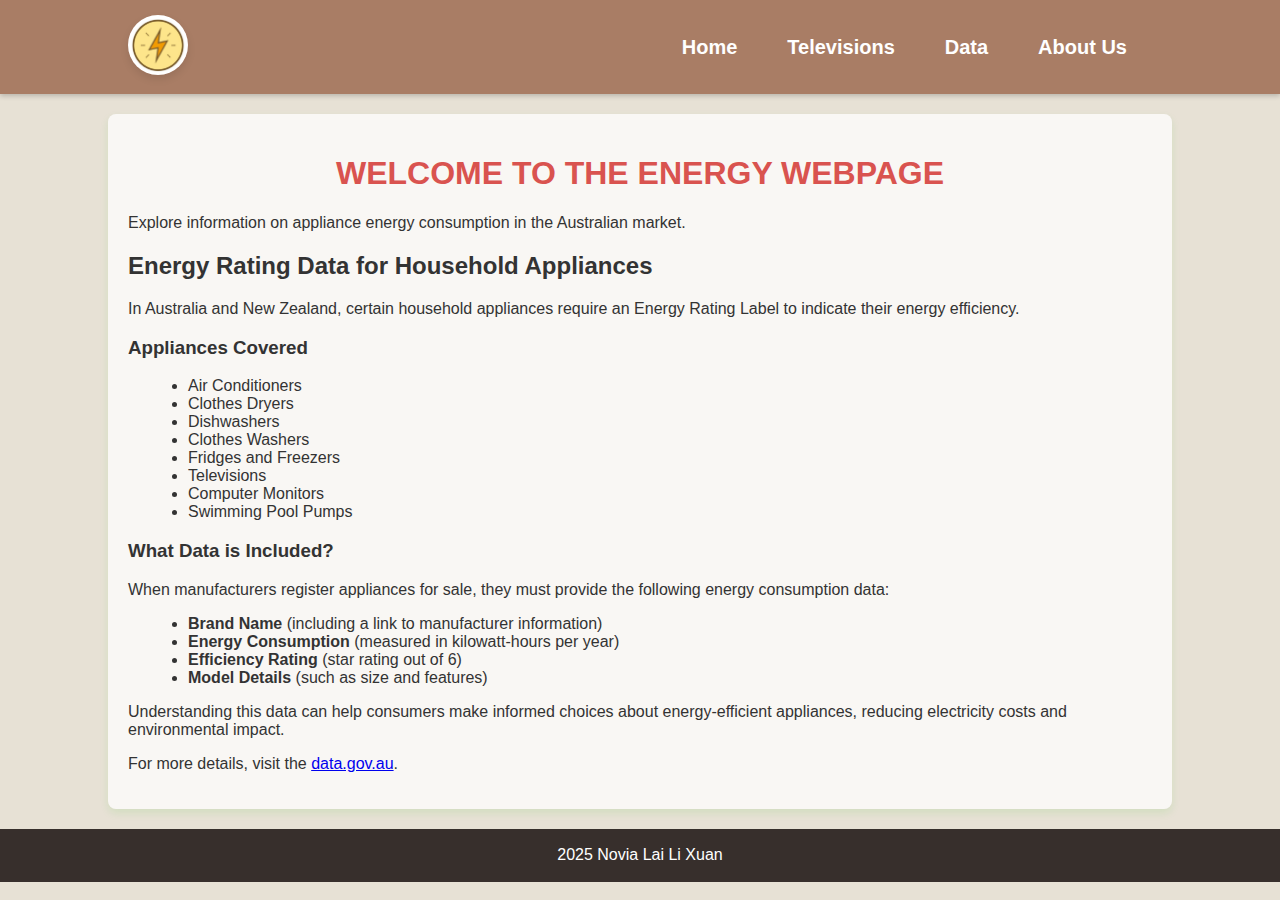
<file: index.html>
<!DOCTYPE html>
<html lang="en">
<head>
    <meta charset="UTF-8">
    <meta name="viewport" content="width=device-width, initial-scale=1.0">
    <title>Energy Webpage</title>
    <link rel="stylesheet" href="styles.css">
    <script defer src="scripts.js"></script>
</head>
<body>

    <!-- Header -->
    <header class="header">
        <nav>
            <div class="logo">
                <a href="index.html">
                    <img src="PowerIcon.png" alt="Power Logo">
                </a>
            </div>  
            <ul>
                <li><a href="index.html">Home</a></li>
                <li><a href="television.html">Televisions</a></li>
                <li><a href="data.html">Data</a></li>
                <li><a href="about.html">About Us</a></li>
            </ul>
        </nav>
    </header>

    <!-- Main Content -->
    <main>
        <h1>WELCOME TO THE ENERGY WEBPAGE</h1>
        <p>Explore information on appliance energy consumption in the Australian market.</p>

        <section>
            <h2>Energy Rating Data for Household Appliances</h2>
            <p>In Australia and New Zealand, certain household appliances require an Energy Rating Label to indicate their energy efficiency.</p>

            <h3>Appliances Covered</h3>
            <ul>
                <li>Air Conditioners</li>
                <li>Clothes Dryers</li>
                <li>Dishwashers</li>
                <li>Clothes Washers</li>
                <li>Fridges and Freezers</li>
                <li>Televisions</li>
                <li>Computer Monitors</li>
                <li>Swimming Pool Pumps</li>
            </ul>

            <h3>What Data is Included?</h3>
            <p>When manufacturers register appliances for sale, they must provide the following energy consumption data:</p>
            <ul>
                <li><strong>Brand Name</strong> (including a link to manufacturer information)</li>
                <li><strong>Energy Consumption</strong> (measured in kilowatt-hours per year)</li>
                <li><strong>Efficiency Rating</strong> (star rating out of 6)</li>
                <li><strong>Model Details</strong> (such as size and features)</li>
            </ul>

            <p>Understanding this data can help consumers make informed choices about energy-efficient appliances, reducing electricity costs and environmental impact.</p>
            
            <p>For more details, visit the <a href="https://data.gov.au/">data.gov.au</a>.</p>
        </section>
    </main>

    <!-- Footer -->
    <footer>
        <p>2025 Novia Lai Li Xuan</p>
    </footer>

</body>
</html>
</file>
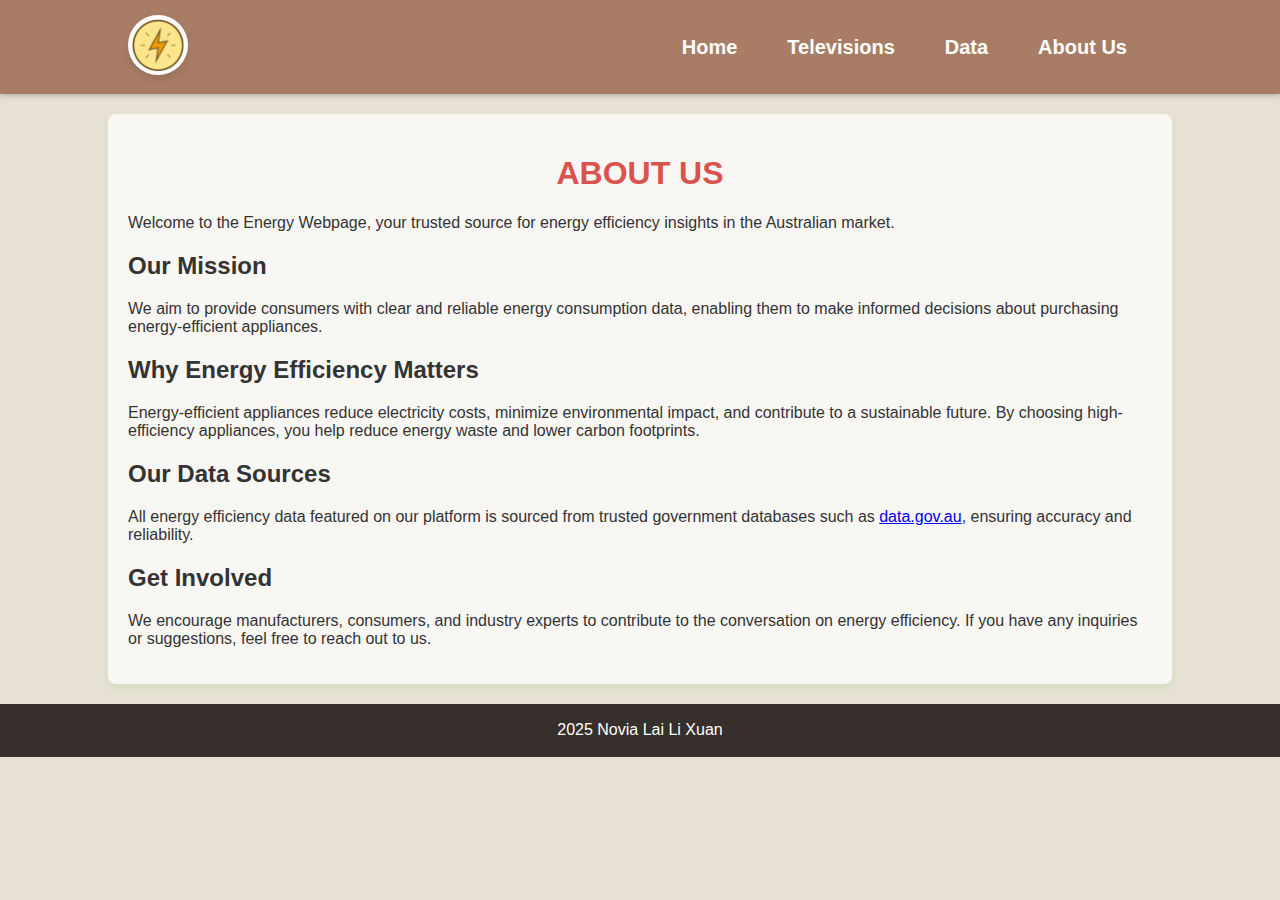
<file: about.html>
<!DOCTYPE html>
<html lang="en">
<head>
    <meta charset="UTF-8">
    <meta name="viewport" content="width=device-width, initial-scale=1.0">
    <title>Energy Webpage</title>
    <link rel="stylesheet" href="styles.css">
    <script defer src="scripts.js"></script>
</head>
<body>

    <!-- Header -->
    <header class="header">
        <nav>
            <div class="logo">
                <a href="index.html">
                    <img src="PowerIcon.png" alt="Power Logo">
                </a>
            </div>  
            <ul>
                <li><a href="index.html">Home</a></li>
                <li><a href="television.html">Televisions</a></li>
                <li><a href="data.html">Data</a></li>
                <li><a href="about.html">About Us</a></li>
            </ul>
        </nav>
    </header>
        <!-- Main Content -->
        <main>
            <h1>ABOUT US</h1>
            <p>Welcome to the Energy Webpage, your trusted source for energy efficiency insights in the Australian market.</p>
    
            <section>
                <h2>Our Mission</h2>
                <p>We aim to provide consumers with clear and reliable energy consumption data, enabling them to make informed decisions about purchasing energy-efficient appliances.</p>
            </section>
    
            <section>
                <h2>Why Energy Efficiency Matters</h2>
                <p>Energy-efficient appliances reduce electricity costs, minimize environmental impact, and contribute to a sustainable future. By choosing high-efficiency appliances, you help reduce energy waste and lower carbon footprints.</p>
            </section>
    
            <section>
                <h2>Our Data Sources</h2>
                <p>All energy efficiency data featured on our platform is sourced from trusted government databases such as <a href="https://data.gov.au/">data.gov.au</a>, ensuring accuracy and reliability.</p>
            </section>
    
            <section>
                <h2>Get Involved</h2>
                <p>We encourage manufacturers, consumers, and industry experts to contribute to the conversation on energy efficiency. If you have any inquiries or suggestions, feel free to reach out to us.</p>
            </section>
        </main>
    
        <!-- Footer -->
        <footer>
            <p>2025 Novia Lai Li Xuan</p>
        </footer>
    
    </body>
    </html>
</file>
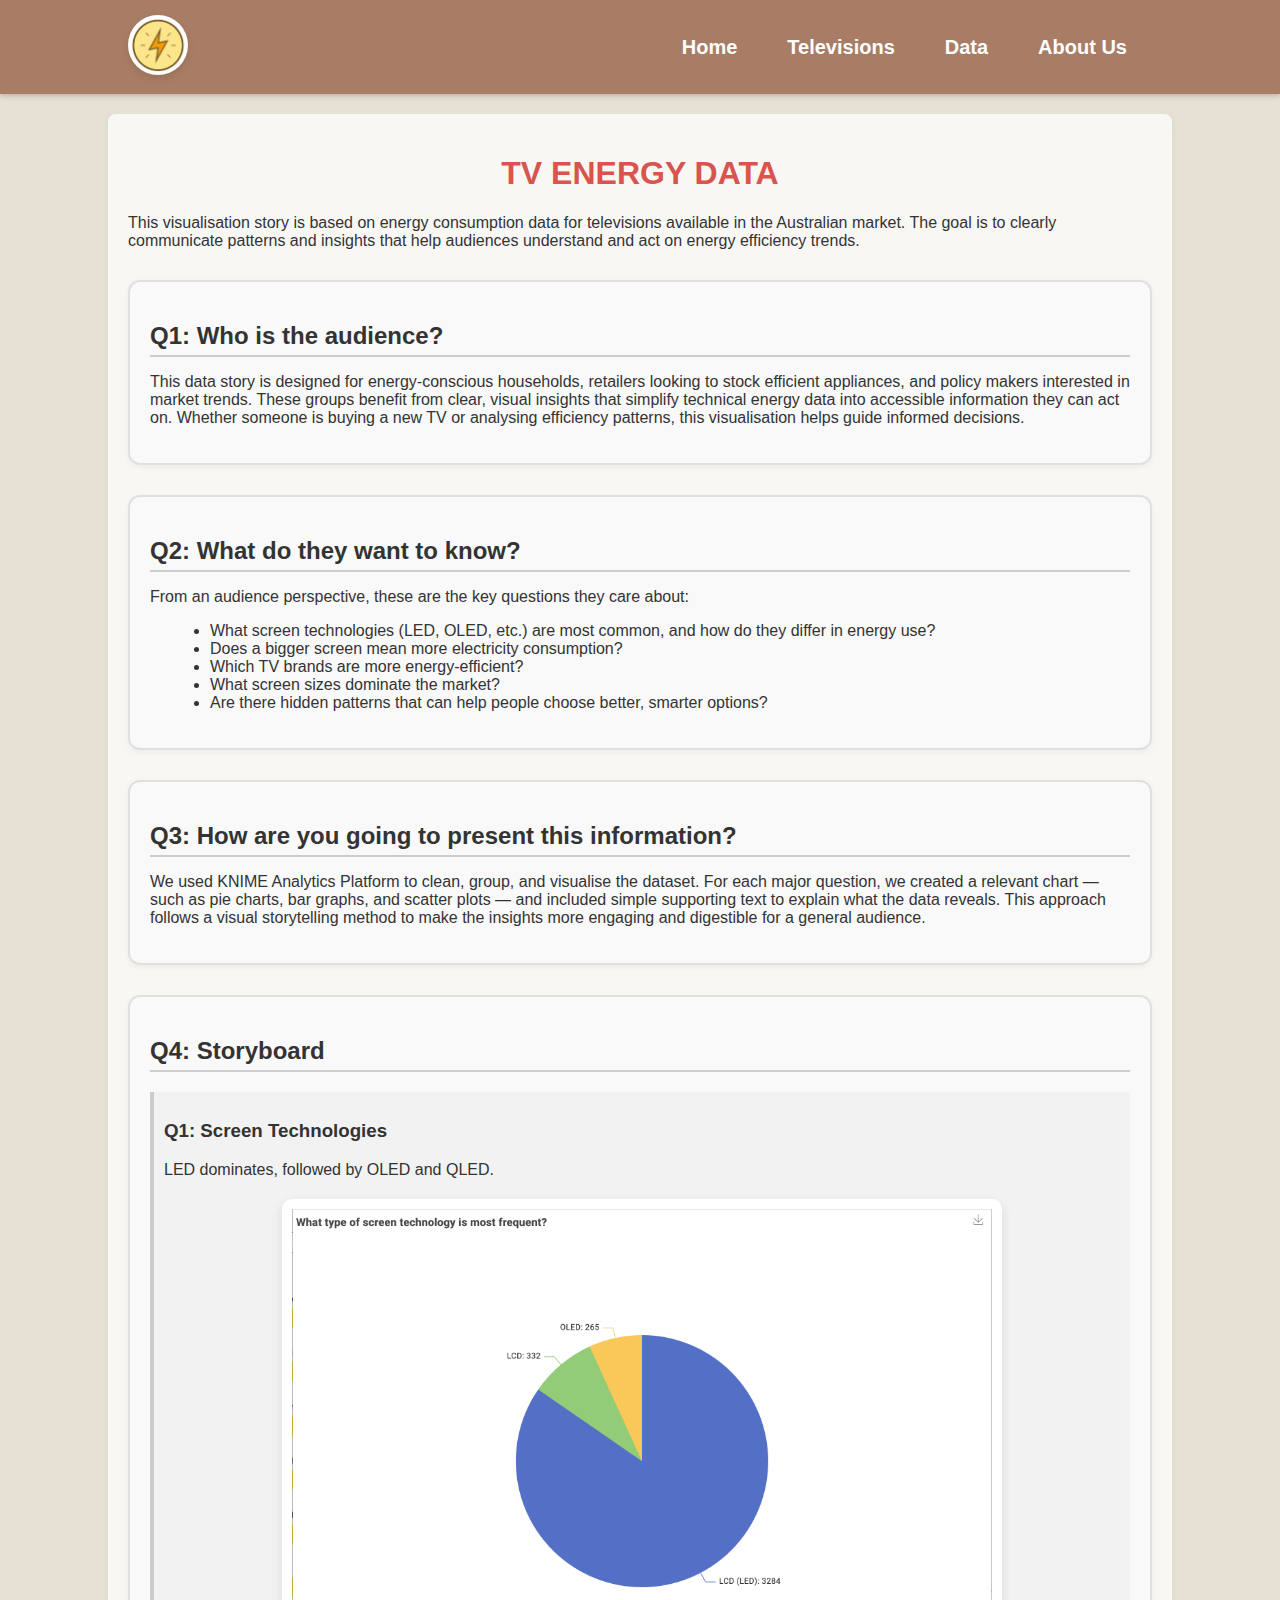
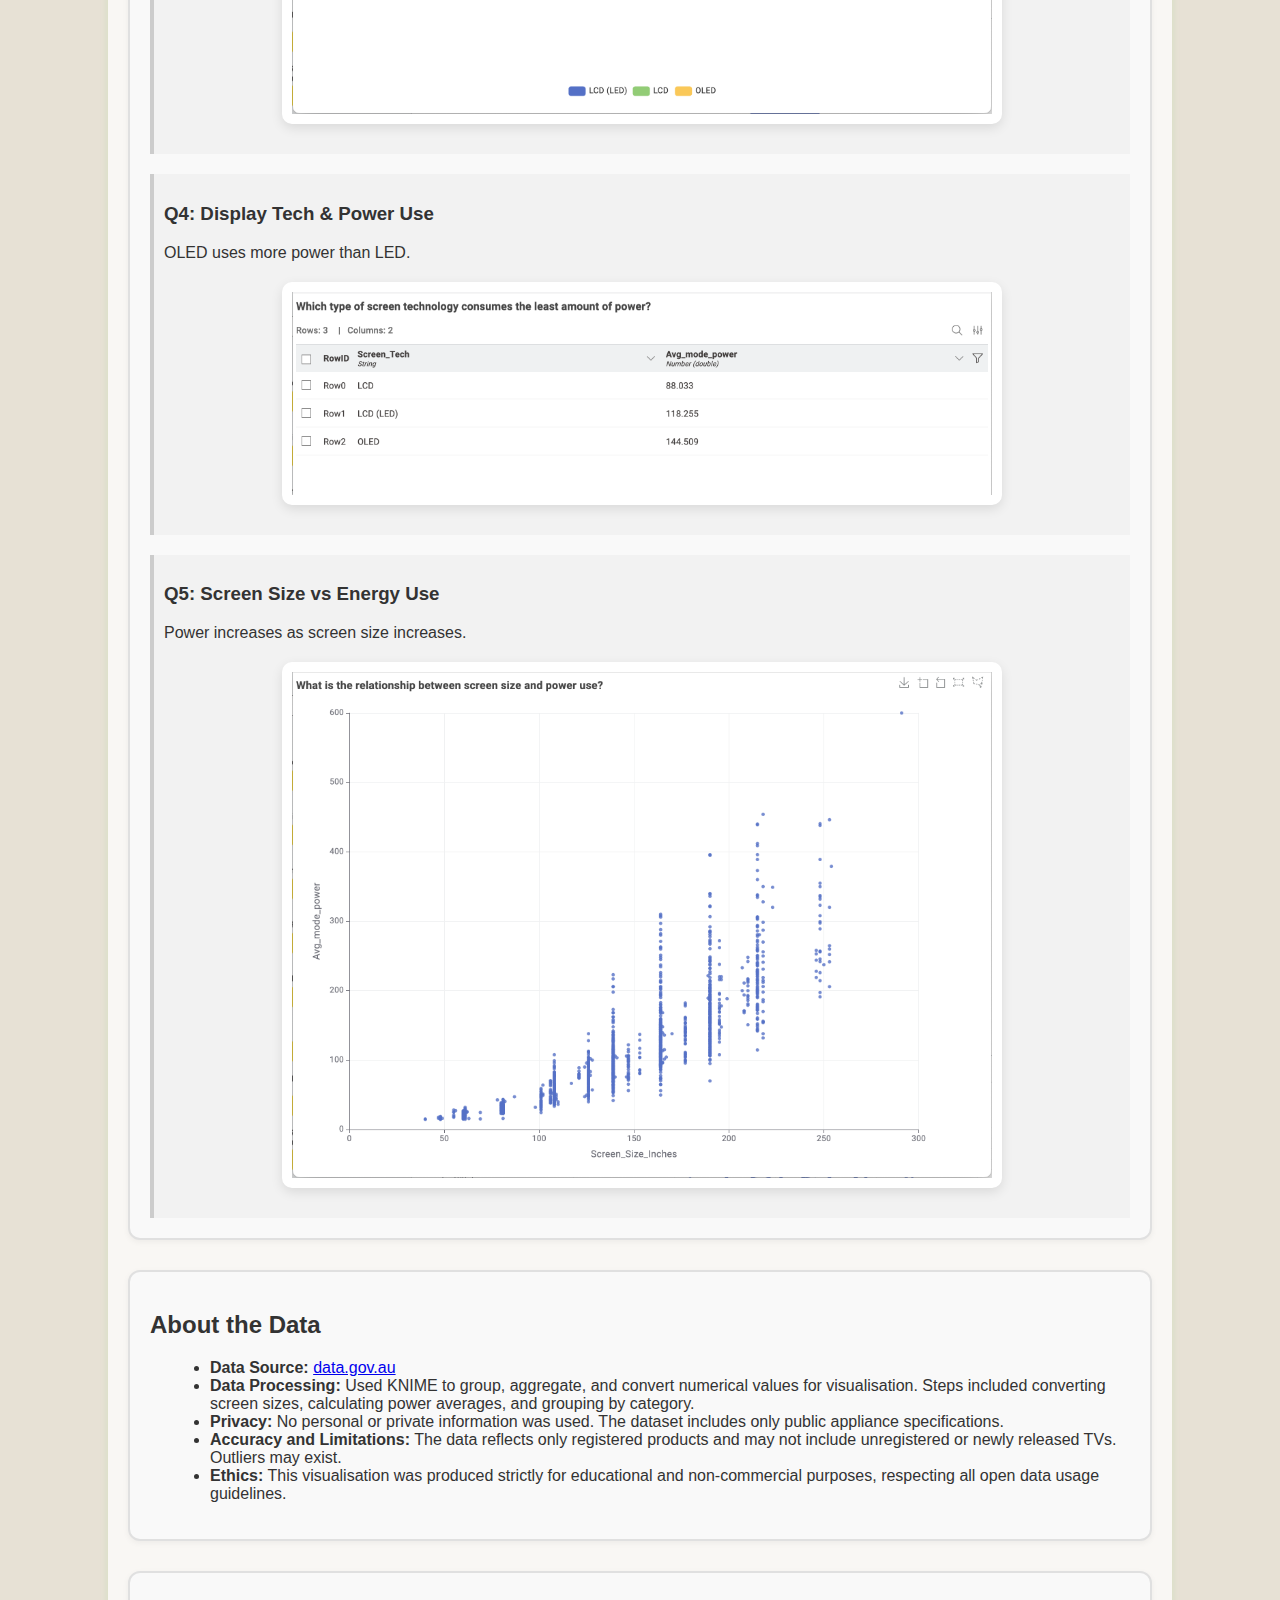
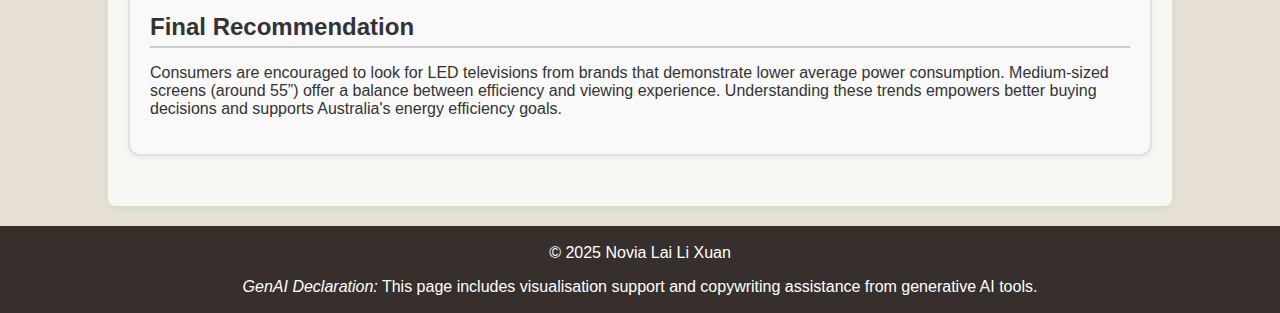
<file: data.html>
<!DOCTYPE html>
<html lang="en">
<head>
    <meta charset="UTF-8">
    <meta name="viewport" content="width=device-width, initial-scale=1.0">
    <title>TV Energy Insights</title>
    <link rel="stylesheet" href="styles.css">
    <script defer src="scripts.js"></script>
</head>
<body>

    <!-- Header -->
    <header class="header">
        <nav>
            <div class="logo" id="logo">
                <a href="index.html">
                    <img src="PowerIcon.png" alt="Power Logo">
                </a>
            </div>            
            <ul>
                <li><a href="index.html">Home</a></li>
                <li><a href="television.html">Televisions</a></li>
                <li><a href="data.html">Data</a></li>
                <li><a href="about.html">About Us</a></li>
            </ul>
        </nav>
    </header>

    <!-- Main Content -->
    <main>
        <h1>TV ENERGY DATA</h1>
        <p>This visualisation story is based on energy consumption data for televisions available in the Australian market. The goal is to clearly communicate patterns and insights that help audiences understand and act on energy efficiency trends.</p>

        <!-- Step 1 -->
        <section class="partition">
            <h2 class="partition-title">Q1: Who is the audience?</h2>
            <p>This data story is designed for energy-conscious households, retailers looking to stock efficient appliances, and policy makers interested in market trends. These groups benefit from clear, visual insights that simplify technical energy data into accessible information they can act on. Whether someone is buying a new TV or analysing efficiency patterns, this visualisation helps guide informed decisions.</p>
        </section>

        <!-- Step 2 -->
        <section class="partition">
            <h2 class="partition-title">Q2: What do they want to know?</h2>
            <p>From an audience perspective, these are the key questions they care about:</p>
            <ul>
                <li>What screen technologies (LED, OLED, etc.) are most common, and how do they differ in energy use?</li>
                <li>Does a bigger screen mean more electricity consumption?</li>
                <li>Which TV brands are more energy-efficient?</li>
                <li>What screen sizes dominate the market?</li>
                <li>Are there hidden patterns that can help people choose better, smarter options?</li>
            </ul>
        </section>

        <!-- Step 3 -->
        <section class="partition">
            <h2 class="partition-title">Q3: How are you going to present this information?</h2>
            <p>We used KNIME Analytics Platform to clean, group, and visualise the dataset. For each major question, we created a relevant chart — such as pie charts, bar graphs, and scatter plots — and included simple supporting text to explain what the data reveals. This approach follows a visual storytelling method to make the insights more engaging and digestible for a general audience.</p>
        </section>

        <!-- Step 4 - Story -->
        <section class="partition">
            <h2 class="partition-title">Q4: Storyboard</h2>
    
            <div class="sub-partition">
                <h3>Q1: Screen Technologies</h3>
                <p>LED dominates, followed by OLED and QLED.</p>
                <img src="knime-q1.png" alt="Pie chart of screen technology" class="visual-img shadow-img">
            </div>
    
            <div class="sub-partition">
                <h3>Q4: Display Tech & Power Use</h3>
                <p>OLED uses more power than LED.</p>
                <img src="knime-q4.png" alt="Table view of power usage" class="visual-img shadow-img">
            </div>
    
            <div class="sub-partition">
                <h3>Q5: Screen Size vs Energy Use</h3>
                <p>Power increases as screen size increases.</p>
                <img src="knime-q5.png" alt="Scatter Plot" class="visual-img shadow-img">
            </div>
        </section>
    
        <!-- About the Data -->
        <section class="partition">
            <h2>About the Data</h2>
            <ul>
                <li><strong>Data Source:</strong> <a href="https://data.gov.au">data.gov.au</a></li>
                <li><strong>Data Processing:</strong> Used KNIME to group, aggregate, and convert numerical values for visualisation. Steps included converting screen sizes, calculating power averages, and grouping by category.</li>
                <li><strong>Privacy:</strong> No personal or private information was used. The dataset includes only public appliance specifications.</li>
                <li><strong>Accuracy and Limitations:</strong> The data reflects only registered products and may not include unregistered or newly released TVs. Outliers may exist.</li>
                <li><strong>Ethics:</strong> This visualisation was produced strictly for educational and non-commercial purposes, respecting all open data usage guidelines.</li>
            </ul>
        </section>

        <!-- Final Recommendation -->
        <section class="partition">
            <h2 class="partition-title">Final Recommendation</h2>
            <p>Consumers are encouraged to look for LED televisions from brands that demonstrate lower average power consumption. Medium-sized screens (around 55”) offer a balance between efficiency and viewing experience. Understanding these trends empowers better buying decisions and supports Australia's energy efficiency goals.</p>
        </section>
    </main>

    <!-- Footer -->
    <footer>
        <p>© 2025 Novia Lai Li Xuan</p>
        <p><em>GenAI Declaration:</em> This page includes visualisation support and copywriting assistance from generative AI tools.</p>
    </footer>

</body>
</html>
</file>
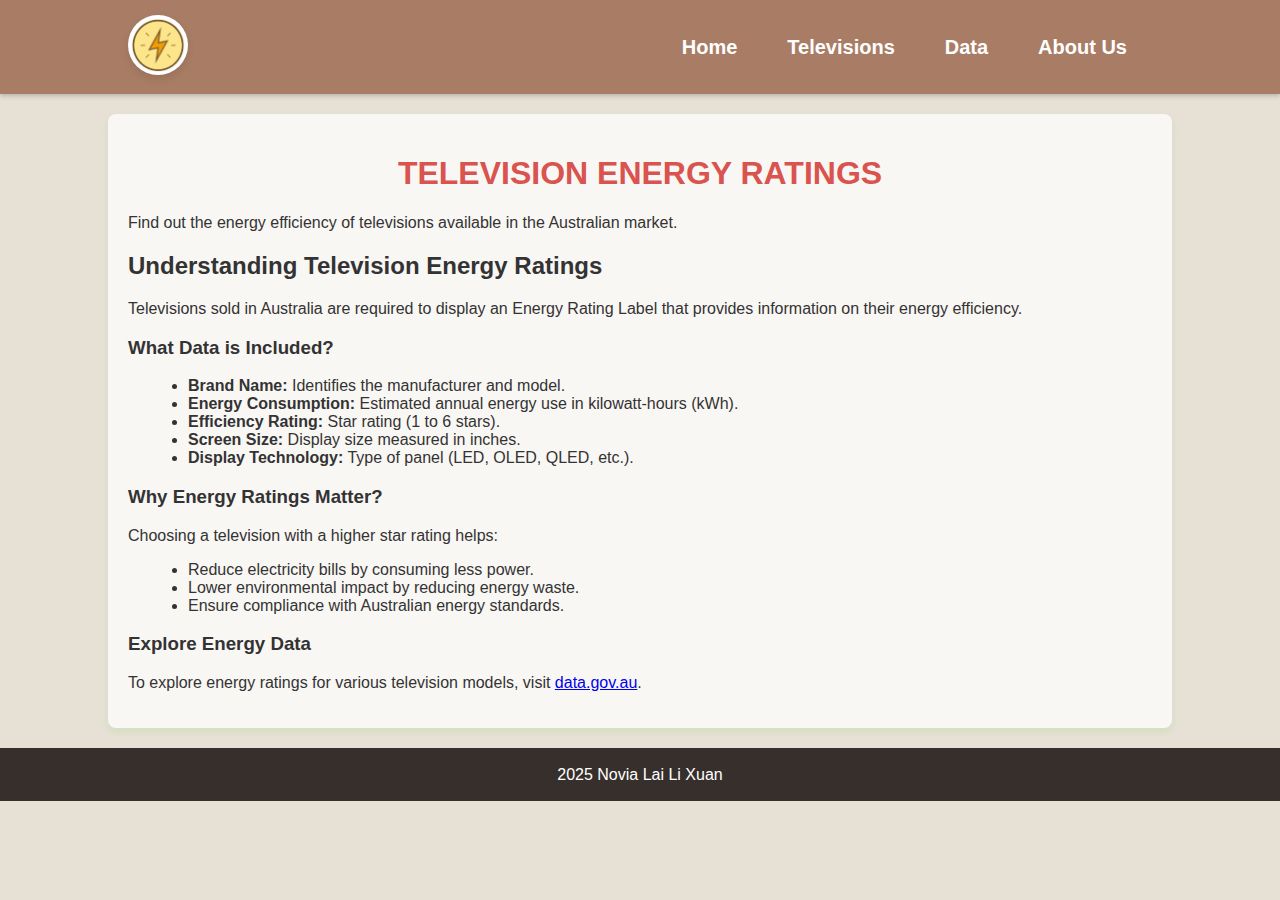
<file: television.html>
<!DOCTYPE html>
<html lang="en">
<head>
    <meta charset="UTF-8">
    <meta name="viewport" content="width=device-width, initial-scale=1.0">
    <title>Energy Webpage</title>
    <link rel="stylesheet" href="styles.css">
    <script defer src="scripts.js"></script>
</head>
<body>

    <!-- Header -->
    <header class="header">
        <nav>
            <div class="logo">
                <a href="index.html">
                    <img src="PowerIcon.png" alt="Power Logo">
                </a>
            </div>            
            <ul>
                <li><a href="index.html">Home</a></li>
                <li><a href="television.html">Televisions</a></li>
                <li><a href="data.html">Data</a></li>
                <li><a href="about.html">About Us</a></li>
            </ul>
        </nav>
    </header>

    <!-- Main Content -->
<main>
    <h1>TELEVISION ENERGY RATINGS</h1>
    <p>Find out the energy efficiency of televisions available in the Australian market.</p>

    <section>
        <h2>Understanding Television Energy Ratings</h2>
        <p>Televisions sold in Australia are required to display an Energy Rating Label that provides information on their energy efficiency.</p>
        
        <h3>What Data is Included?</h3>
        <ul>
            <li><strong>Brand Name:</strong> Identifies the manufacturer and model.</li>
            <li><strong>Energy Consumption:</strong> Estimated annual energy use in kilowatt-hours (kWh).</li>
            <li><strong>Efficiency Rating:</strong> Star rating (1 to 6 stars).</li>
            <li><strong>Screen Size:</strong> Display size measured in inches.</li>
            <li><strong>Display Technology:</strong> Type of panel (LED, OLED, QLED, etc.).</li>
        </ul>
        
        <h3>Why Energy Ratings Matter?</h3>
        <p>Choosing a television with a higher star rating helps:</p>
        <ul>
            <li>Reduce electricity bills by consuming less power.</li>
            <li>Lower environmental impact by reducing energy waste.</li>
            <li>Ensure compliance with Australian energy standards.</li>
        </ul>

        <h3>Explore Energy Data</h3>
        <p>To explore energy ratings for various television models, visit <a href="https://data.gov.au/">data.gov.au</a>.</p>
    </section>
</main>

<!-- Footer -->
<footer>
    <p>2025 Novia Lai Li Xuan</p>
</footer>

</body>
</html>
</file>
<file: styles.css>
/* General Styles */
body {
    font-family: Arial, sans-serif;
    margin: 0;
    padding: 0;
    background-color: #E7E1D5;
    color: #333;
}

/* General Styles */
body {
    font-family: Arial, sans-serif;
    margin: 0;
    padding: 0;
    background-color: #E7E1D5;
    color: #333;
}

/* Header & Navigation */
.header {
    background-color: #a97d65; /* Power logo's latte */
    padding: 15px 0;
    box-shadow: 0 2px 5px rgba(0, 0, 0, 0.2);
}

nav {
    display: flex;
    justify-content: space-between;
    align-items: center;
    width: 80%;
    margin: auto;
}

/* Logo Styling */
.logo img {
    width: 60px; /* Set the width */
    aspect-ratio: 1; /* Maintains square aspect ratio */
    object-fit: cover; /* Ensures the image fills the area without stretching */
    border-radius: 50%; /* Makes it a circle */
    cursor: pointer;
    box-shadow: 0 4px 8px rgba(0, 0, 0, 0.1);
    transition: transform 0.3s ease, box-shadow 0.3s ease;
}

/* Mouse-Over Effect for Logo */
.logo img:hover {
    transform: scale(1.1) rotate(5deg); /* Slight zoom and rotate effect */
    box-shadow: 0 6px 12px rgba(0, 0, 0, 0.2); /* Enhance shadow */
}

/* Navigation Menu */
nav ul {
    font-size: 20px;
    list-style: none;
    display: flex;
    padding: 0;
}

nav ul li {
    margin: 0 15px;
}

/* Navigation Links */
nav ul li a {
    text-decoration: none;
    color: white; /* Change text color to white */
    font-weight: bold;
    padding: 10px;
    transition: color 0.3s ease, transform 0.3s ease, text-shadow 0.3s ease;
}

/* Mouse-Over Effect for Navigation */
nav ul li a:hover {
    transform: scale(1.1); /* Slight zoom and rotate effect */
    transform: scale(1.1) ; /* Slight zoom*/
    box-shadow: 0 6px 12px rgba(0, 0, 0, 0.34); /* Enhance shadow */
}


/* Main Content */
main {
    width: 80%;
    margin: 20px auto;
    padding: 20px;
    background-color: rgba(255, 255, 255, 0.734);
    border-radius: 8px;
    box-shadow: 0 4px 8px rgba(26, 197, 7, 0.1);
}

h1, h2, h3 {
    color: #333;
}

h1 {
    text-align: center;
    color: #d9534f;
}

section {
    margin-top: 20px;
}

ul {
    list-style-type: disc;
    margin-left: 20px;
}

/*Partition for Data */
.partition {
    border: 2px solid #e0e0e0;
    border-radius: 12px;
    padding: 20px;
    margin: 30px 0;
    background-color: #f9f9f9;
    box-shadow: 0 2px 6px rgba(0,0,0,0.05);
}

.partition-title {
    font-size: 1.5em;
    margin-bottom: 10px;
    color: #333;
    border-bottom: 2px solid #ccc;
    padding-bottom: 5px;
}

.sub-partition {
    margin-top: 20px;
    padding: 10px;
    border-left: 4px solid #ccc;
    background-color: #f1f1f1ea;
}

/*Img for Data*/
.visual-img {
    display: block;
    margin: 20px auto;
    max-width: 100%;
    width: 700px;   
    height: auto;
}

.shadow-img {
    border-radius: 10px;
    box-shadow: 0 4px 12px rgba(0, 0, 0, 0.1);
    background-color: white;
    padding: 10px;
}


/* Footer */
footer {

    text-align: center;
    padding: 0.1rem;
    background-color: #372f2c;
    color: white;
    margin-top: 10px;
}

/* Responsive Design */
@media (max-width: 768px) {
    nav {
        flex-direction: column;
        text-align: center;
    }

    nav ul {
        flex-direction: column;
    }

    nav ul li {
        margin: 10px 0;
    }

    main {
        width: 95%;
    }
}
</file>
